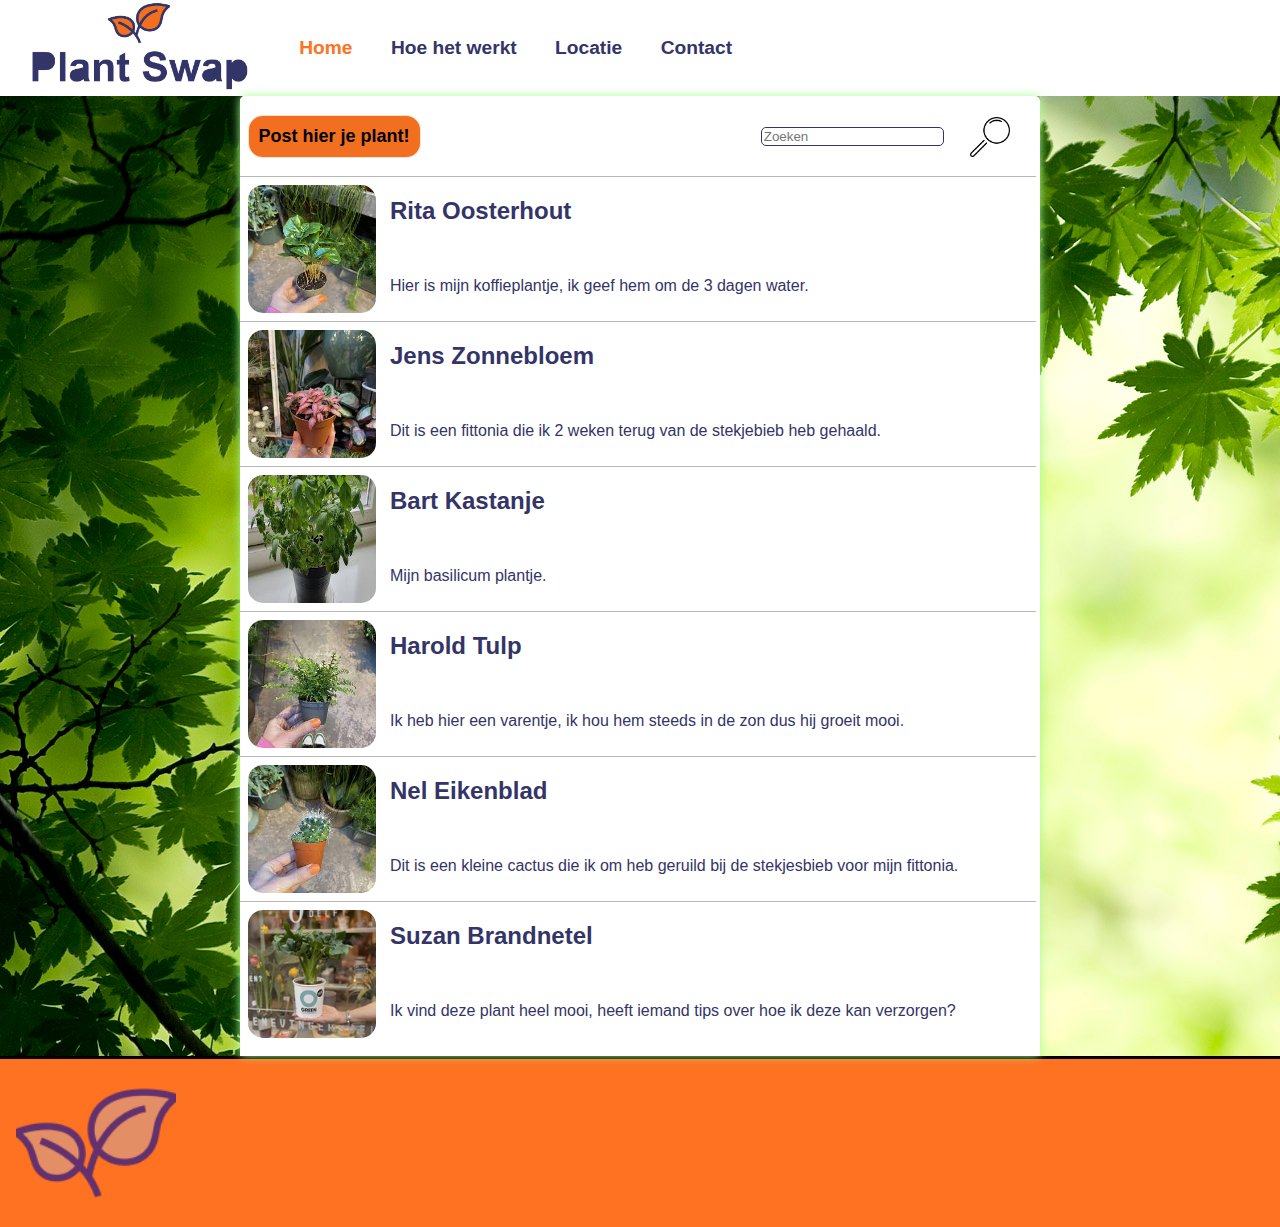
<file: index.html>
<!DOCTYPE html>
<html lang="nl">
  <head>
    <meta charset="UTF-8" />
    <meta http-equiv="X-UA-Compatible" content="IE=edge" />
    <meta name="viewport" content="width=device-width, initial-scale=1.0" />
    <title>Plant Swap</title>
    <link rel="stylesheet" href="styles/home.css" />
    <script src="styles/home.js" defer></script>
    <link rel="icon" href="assets/Logo.png">
  </head>

  <body>
    <main>
      <header>
        <div class="header-links">
          <a
            class="logo"
            href="https://www.buurtcampusoost.nl/s/"
            target="_blank"
          >
            <img src="assets/header1.png" alt="footer" />
          </a>
          <a class="headerb home" href="index.html"> Home </a>
          <a class="headerb meerweten" href="meer-weten.html"> Hoe het werkt</a>
          <a class="headerb locatie" href="locatie.html"> Locatie </a>
          <a class="headerb contact" href="contact.html"> Contact </a>
        </div>

        <!-- <a class="menu">
          <img src="assets/menu.png" alt="menu" />
        </a> -->
      </header>
      <div class="wit-midden-stuk">
        <div class="antwoordlijst">

          <button type="button" class="terug-button">
            <img src="assets/terug" alt="terugknop"></button>
<div class="inputlabel">
          <br>  
          <label for="file">Plaats afbeelding:</label>
          <input type="file">
          <br>
          <label for="text">Plant naam:</label>
          <input type="text">
          <br>
          <label for="text">Voornaam:</label>
          <input type="text">
          <br>
          <label for="text">Achternaam:</label>
          <input type="text">
          <br>
          <label for="Email">Email:</label>
          <input type="Email">
</div>
        </div>

        <div class="bovenste-balk">
          <button type="button" class="post-button">Post hier je plant!</button>

          <form id="form">
            <input type="search" id="query" name="q" placeholder="Zoeken" />
          </form>
          <button type="button" class="zoek-button">
            <img src="assets/zoek-icon.png" alt="zoek-icon" />
          </button>
        </div>

        <div class="deel" ,class="deel-1">
          <img src="assets/plant1.jpg" alt="plant1" />
          <h2>Rita Oosterhout</h2>
          <p>Hier is mijn koffieplantje, ik geef hem om de 3 dagen water.</p>
        </div>
        <div class="deel" ,class="deel-2">
          <img src="assets/plant2.jpg" alt="plant2" />
          <h2>Jens Zonnebloem</h2>
          <p>
            Dit is een fittonia die ik 2 weken terug van de stekjebieb heb
            gehaald.
          </p>
        </div>
        <div class="deel" ,class="deel-3">
          <img src="assets/plant3.jpg" alt="plant3" />
          <h2>Bart Kastanje</h2>
          <p>Mijn basilicum plantje.</p>
        </div>
        <div class="deel" ,class="deel-4">
          <img src="assets/plant4.jpg" alt="plant4" />
          <h2>Harold Tulp</h2>
          <p>
            Ik heb hier een varentje, ik hou hem steeds in de zon dus hij groeit
            mooi.
          </p>
        </div>
        <div class="deel" ,class="deel-5">
          <img src="assets/plant5.jpg" alt="plant5" />
          <h2>Nel Eikenblad</h2>
          <p>
            Dit is een kleine cactus die ik om heb geruild bij de stekjesbieb
            voor mijn fittonia.
          </p>
        </div>
        <div class="deel" ,class="deel-6">
          <img src="assets/plant6.jpg" alt="plant6" />
          <h2>Suzan Brandnetel</h2>
          <p>
            Ik vind deze plant heel mooi, heeft iemand tips over hoe ik deze kan
            verzorgen?
          </p>
        </div>
      </div>

      <footer>
        <img src="assets/Logo.png" alt="logo" />
      </footer>
    </main>
  </body>
</html>
</file>
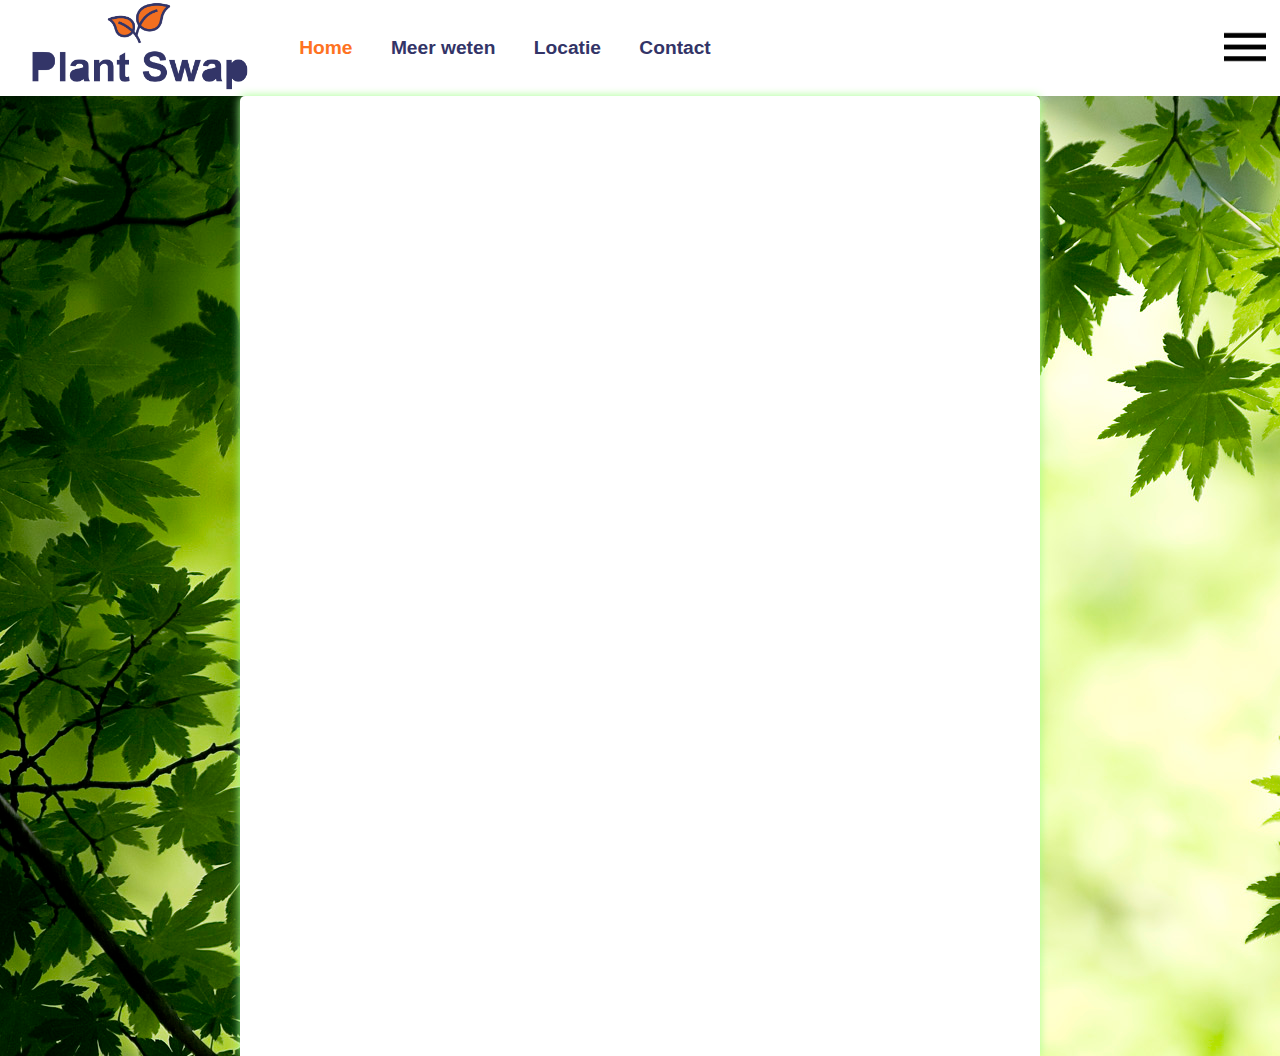
<file: contact.html>
<!DOCTYPE html>
<html lang="nl">
<head>
    <meta charset="UTF-8">
    <meta http-equiv="X-UA-Compatible" content="IE=edge">
    <meta name="viewport" content="width=device-width, initial-scale=1.0">
    <title>De Stekjesbieb</title>
    <link rel="stylesheet" href="./styles/home.css">

</head>

<body>

<main>
    <header>
        <div class="header-links">
        <a class="logo" href="https://www.buurtcampusoost.nl/s/" target="_blank"> 
            <img src="./assets/header1.png" alt="logo">
        </a>
        <a class="headerb home" href="index.html">
            Home
        </a>
        <a class="headerb meerweten" href="meer-weten.html">
            Meer weten
        </a>
        <a class="headerb locatie" href="locatie.html">
            Locatie
        </a>
        <a class="headerb contact" href="contact.html">
            Contact
        </a>  
        </div>
        
        <a class="menu">
            <img src="./assets/menu.png" alt="menu">
        </a>
    
    </header>
    <div class="wit-midden-stuk">

    </div>
</file>
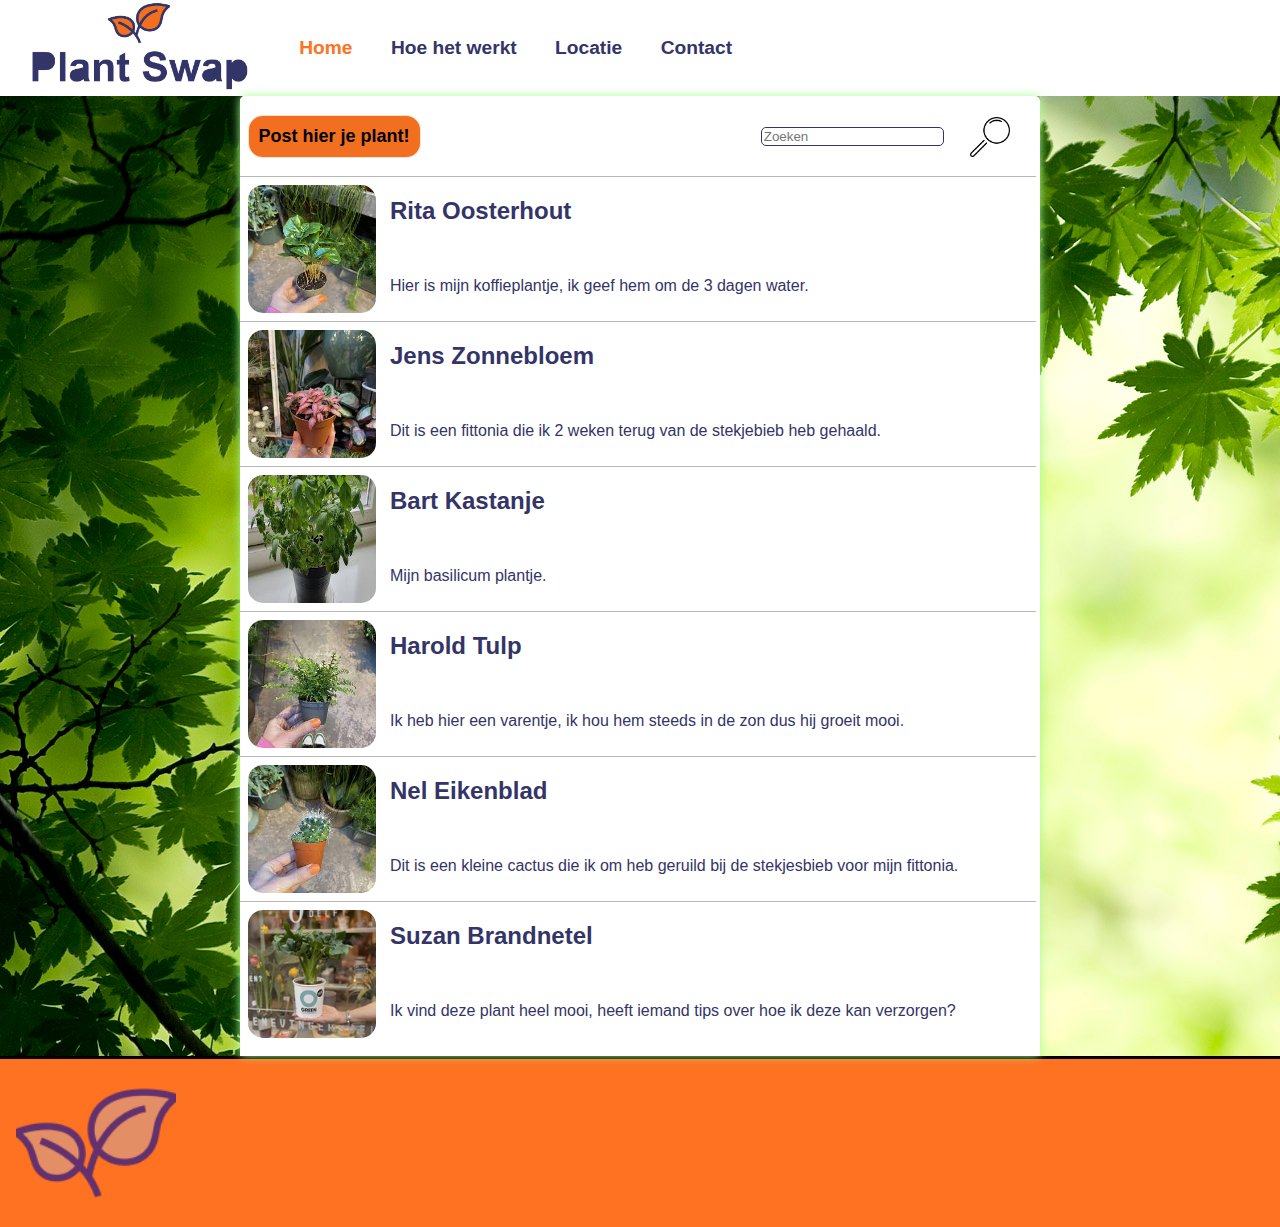
<file: home.html>
<!DOCTYPE html>
<html lang="nl">
  <head>
    <meta charset="UTF-8" />
    <meta http-equiv="X-UA-Compatible" content="IE=edge" />
    <meta name="viewport" content="width=device-width, initial-scale=1.0" />
    <title>Plant Swap</title>
    <link rel="stylesheet" href="styles/home.css" />
    <script src="styles/home.js" defer></script>
    <link rel="icon" href="assets/Logo.png">
  </head>

  <body>
    <main>
      <header>
        <div class="header-links">
          <a
            class="logo"
            href="https://www.buurtcampusoost.nl/s/"
            target="_blank"
          >
            <img src="assets/header1.png" alt="footer" />
          </a>
          <a class="headerb home" href="home.html"> Home </a>
          <a class="headerb meerweten" href="meer-weten.html"> Hoe het werkt</a>
          <a class="headerb locatie" href="locatie.html"> Locatie </a>
          <a class="headerb contact" href="contact.html"> Contact </a>
        </div>

        <!-- <a class="menu">
          <img src="assets/menu.png" alt="menu" />
        </a> -->
      </header>
      <div class="wit-midden-stuk">
        <div class="antwoordlijst">

          <button type="button" class="terug-button">
            <img src="assets/terug" alt="terugknop"></button>
<div class="inputlabel">
          <br>  
          <label for="file">Plaats afbeelding:</label>
          <input type="file">
          <br>
          <label for="text">Plant naam:</label>
          <input type="text">
          <br>
          <label for="text">Voornaam:</label>
          <input type="text">
          <br>
          <label for="text">Achternaam:</label>
          <input type="text">
          <br>
          <label for="Email">Email:</label>
          <input type="Email">
</div>
        </div>

        <div class="bovenste-balk">
          <button type="button" class="post-button">Post hier je plant!</button>

          <form id="form">
            <input type="search" id="query" name="q" placeholder="Zoeken" />
          </form>
          <button type="button" class="zoek-button">
            <img src="assets/zoek-icon.png" alt="zoek-icon" />
          </button>
        </div>

        <div class="deel" ,class="deel-1">
          <img src="assets/plant1.jpg" alt="plant1" />
          <h2>Rita Oosterhout</h2>
          <p>Hier is mijn koffieplantje, ik geef hem om de 3 dagen water.</p>
        </div>
        <div class="deel" ,class="deel-2">
          <img src="assets/plant2.jpg" alt="plant2" />
          <h2>Jens Zonnebloem</h2>
          <p>
            Dit is een fittonia die ik 2 weken terug van de stekjebieb heb
            gehaald.
          </p>
        </div>
        <div class="deel" ,class="deel-3">
          <img src="assets/plant3.jpg" alt="plant3" />
          <h2>Bart Kastanje</h2>
          <p>Mijn basilicum plantje.</p>
        </div>
        <div class="deel" ,class="deel-4">
          <img src="assets/plant4.jpg" alt="plant4" />
          <h2>Harold Tulp</h2>
          <p>
            Ik heb hier een varentje, ik hou hem steeds in de zon dus hij groeit
            mooi.
          </p>
        </div>
        <div class="deel" ,class="deel-5">
          <img src="assets/plant5.jpg" alt="plant5" />
          <h2>Nel Eikenblad</h2>
          <p>
            Dit is een kleine cactus die ik om heb geruild bij de stekjesbieb
            voor mijn fittonia.
          </p>
        </div>
        <div class="deel" ,class="deel-6">
          <img src="assets/plant6.jpg" alt="plant6" />
          <h2>Suzan Brandnetel</h2>
          <p>
            Ik vind deze plant heel mooi, heeft iemand tips over hoe ik deze kan
            verzorgen?
          </p>
        </div>
      </div>

      <footer>
        <img src="assets/Logo.png" alt="logo" />
      </footer>
    </main>
  </body>
</html>
</file>
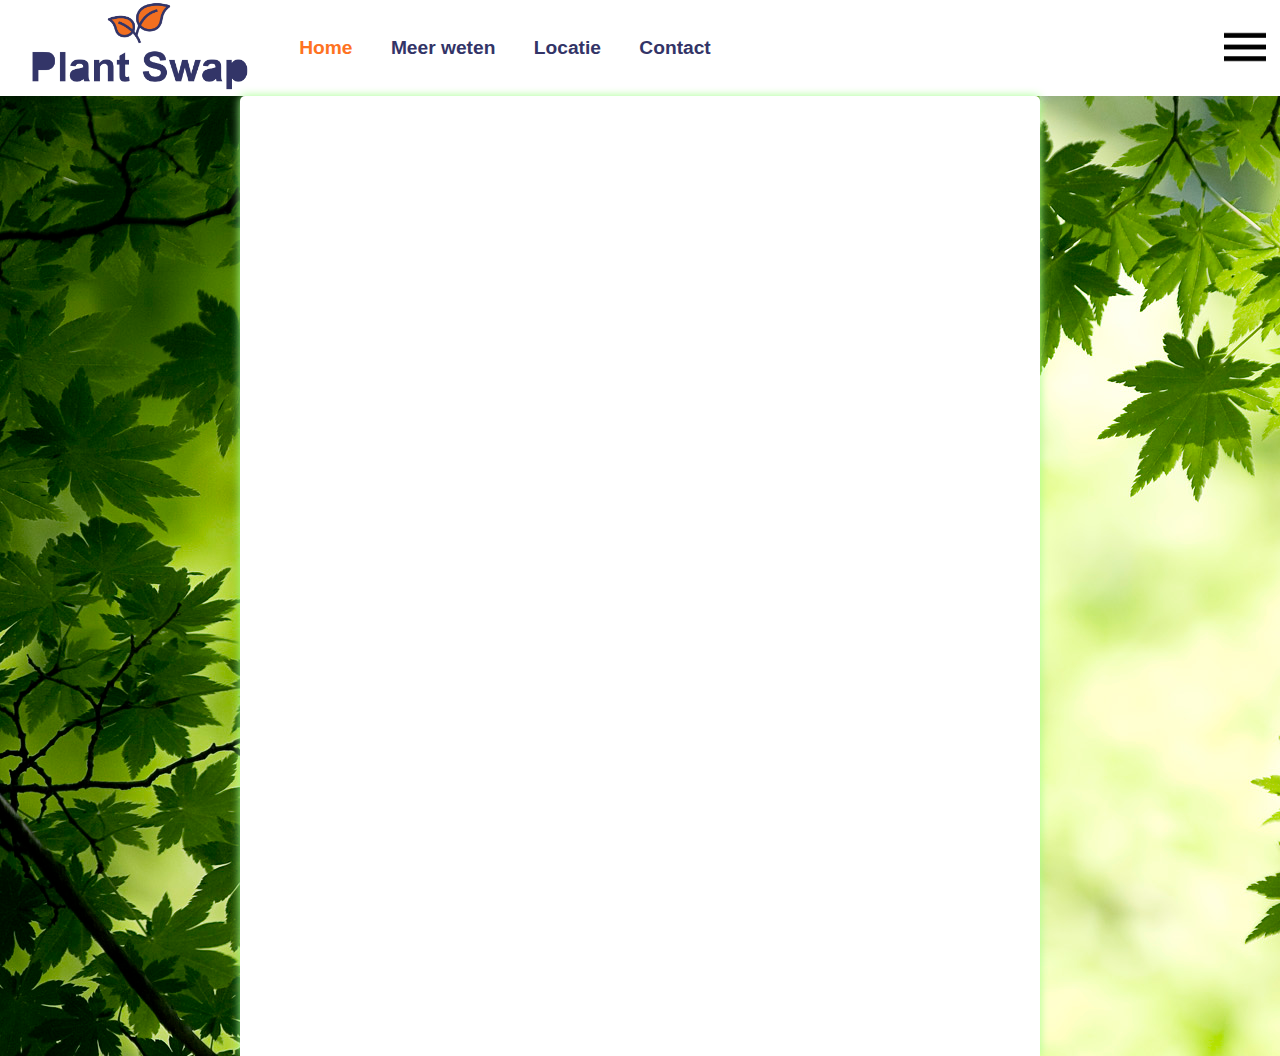
<file: locatie.html>
<!DOCTYPE html>
<html lang="nl">
<head>
    <meta charset="UTF-8">
    <meta http-equiv="X-UA-Compatible" content="IE=edge">
    <meta name="viewport" content="width=device-width, initial-scale=1.0">
    <title>De Stekjesbieb</title>
    <link rel="stylesheet" href="./styles/home.css">

</head>

<body>

<main>
    <header>
        <div class="header-links">
        <a class="logo" href="https://www.buurtcampusoost.nl/s/" target="_blank"> 
            <img src="./assets/header1.png" alt="logo">
        </a>
        <a class="headerb home" href="index.html">
            Home
        </a>
        <a class="headerb meerweten" href="meer-weten.html">
            Meer weten
        </a>
        <a class="headerb locatie" href="locatie.html">
            Locatie
        </a>
        <a class="headerb contact" href="contact.html">
            Contact
        </a>  
        </div>
        
        <a class="menu">
            <img src="./assets/menu.png" alt="menu">
        </a>
    
    </header>
    <div class="wit-midden-stuk">
        <div class="kaart">
           <iframe src="https://www.google.com/maps/embed?pb=!1m18!1m12!1m3!1d2436.760857491861!2d4.994709815237514!3d52.356622456077424!2m3!1f0!2f0!3f0!3m2!1i1024!2i768!4f13.1!3m3!1m2!1s0x47c60ebddba2b29b%3A0x31329a4052666b7e!2sDiemerparklaan%2079%2C%201087%20EB%20Amsterdam!5e0!3m2!1snl!2snl!4v1669977787227!5m2!1snl!2snl" 
        width="600" height="600" margin="50" style="border:0;" allowfullscreen="" loading="lazy" referrerpolicy="no-referrer-when-downgrade"></iframe>
        </div>
    </div>
</file>
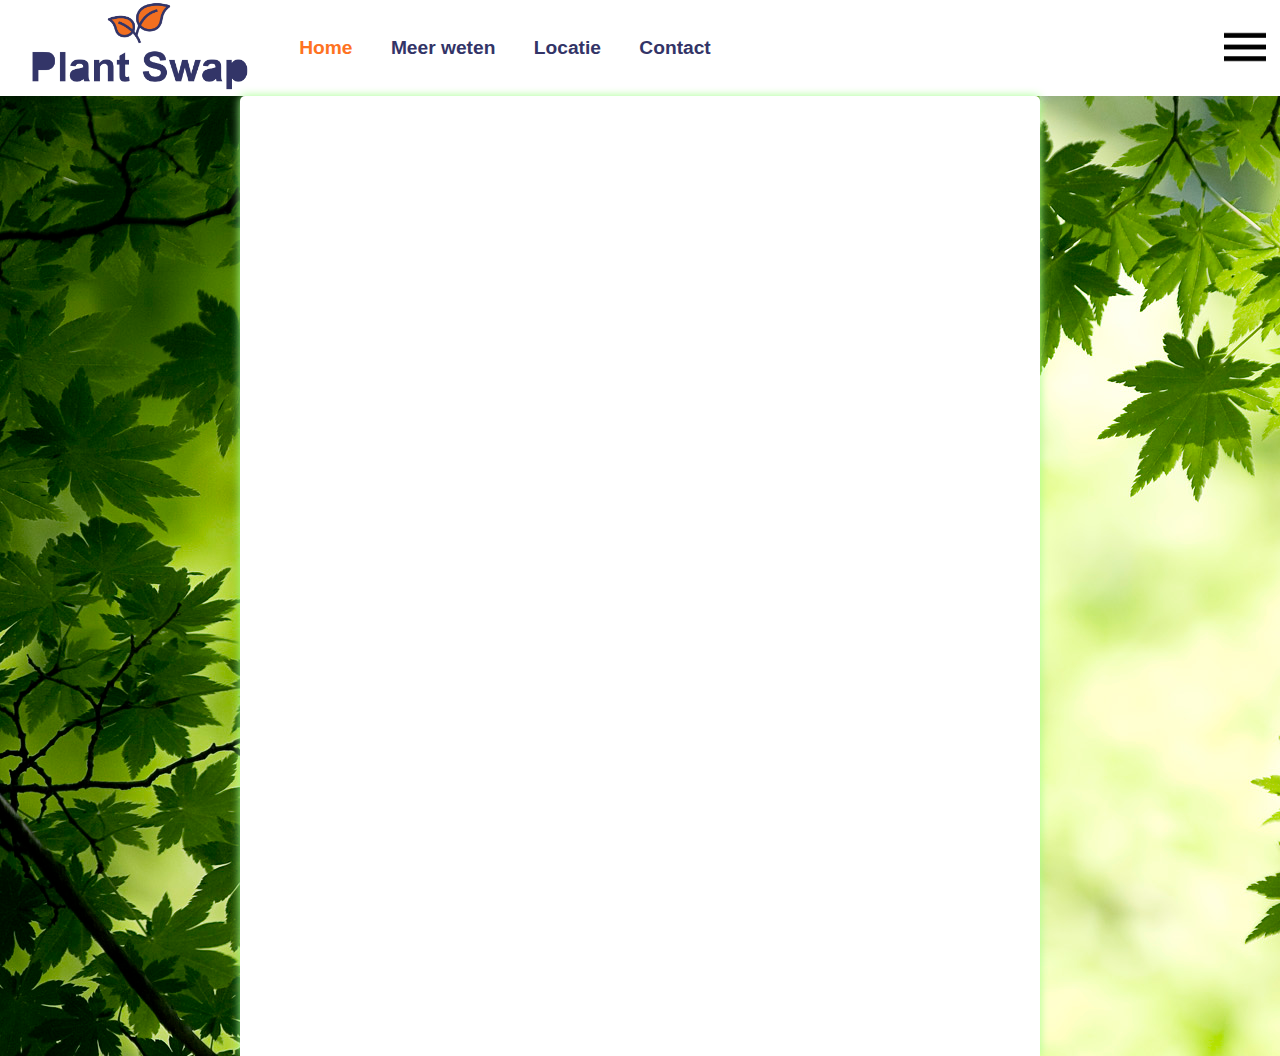
<file: meer-weten.html>
<!DOCTYPE html>
<html lang="nl">
<head>
    <meta charset="UTF-8">
    <meta http-equiv="X-UA-Compatible" content="IE=edge">
    <meta name="viewport" content="width=device-width, initial-scale=1.0">
    <title>De Stekjesbieb</title>
    <link rel="stylesheet" href="./styles/home.css">

</head>

<body>

<main>
    <header>
        <div class="header-links">
        <a class="logo" href="https://www.buurtcampusoost.nl/s/" target="_blank"> 
            <img src="./assets/header1.png" alt="logo">
        </a>
        <a class="headerb home" href="index.html">
            Home
        </a>
        <a class="headerb meerweten" href="meer-weten.html">
            Meer weten
        </a>
        <a class="headerb locatie" href="locatie.html">
            Locatie
        </a>
        <a class="headerb contact" href="contact.html">
            Contact
        </a>  
        </div>
        
        <a class="menu">
            <img src="./assets/menu.png" alt="menu">
        </a>
    
    </header>
    <div class="wit-midden-stuk"> 

    </div>
</file>
<file: styles/home.css>
body {
  margin:0;
}

header{
    background-color: white;
    width:100%;
    height:6em;
    display: flex;
    justify-content:space-between;
    align-items: center;
    z-index: 1000;
}
.header-links{
  display: flex;
  align-items: center;
}
.logo img{
  width: 20em;
  height: auto;
  margin-top: 0 auto;
}

.menu img{
  width: 3em;
  border: 0px solid white ;
  margin-right: 1em;
}


.headerb{
  padding: 1em;
  text-decoration: none; 
  font-size: larger;
}

.headerb:hover{
  transform:scale(1.1);
  transition:0.2s;
  color: #FE7221;
}
.home{
  color: #FE7221;
}

a{
  color: #333467;
  font-weight: bold;
  font-size: 14px;
  font-family:'Arial'
}

p{
  position: absolute;
  margin-top: 100px;
  margin-left: 150px;
  color:#333467;
  font-family:'Arial'
}

h1 {
    text-align:center;
    color: #333467;
    position: relative;
    background-color: rgba(0, 0, 0, 0.8);
    font-family:'Arial'
}

h2{
  padding-left: 150px;
  position: absolute;
  color:#333467;
  font-family:'Arial'
}


.post-button{
  background-color: #F26F20;
  border-radius: 15px;
  padding: 10px;
  display:inline-block;
  font-size: large;
  font-weight: 700;
  border: 1px solid rgba(255, 255, 255, 0.8);
  margin-left: 7.5px;
  display: flex;
  align-items: center;
}

.post-button:hover{
  border: 1.5px solid #F26F20;
  background-color: white;
}

.zoek-button img{
  width: 3em;
  height:3em;
  background-color: white;
  margin-top: 10px;
}

.zoek-button{
  background-color: white;
  border-width: 0;
}

.zoek-button:hover{
  transform: scale(0.95);
  background-color: white;
}


.bovenste-balk img{
  width:3em;
  height:3em;
  margin-right: 20px;
  margin-top: 5px;
}

form{
  margin-left: 20em;
  position: relative;
}

form img{
  width:3em;
  height:3em;
  margin-right: 10px;
  margin-top: 30px;
}


main{
    background-image: url("../assets/achtergrond.jpg"); 
    width:100%;
    height: auto;
    position: absolute;
}
  

.wit-midden-stuk{
  width:50em;
  height:60em;
  background-color: white;
  margin: 0 auto;
  box-shadow: 0 0 10px rgb(164, 255, 142);
  z-index: 99;
  border-top-right-radius:5px ;
  border-top-left-radius:5px ;
  position: relative;
}

.bovenste-balk{
  width: 99.5%;
  height:5em;
  background-color: rgb(255, 255, 255);
  border-bottom: 0px;
  vertical-align: baseline;
  display: flex;
  justify-content: space-between;
  align-items: center;
  border-top-left-radius:5px ;
  border-top-right-radius:5px ;

}


.deel{
  background-color: rgb(255, 255, 255);
  width:99.5%;
  height:9em;
  border-top: 1px solid rgb(184, 184, 184);
  display: inline-flex;
  position: relative;

}

.deel img{
  width: 8em;
  height: 8em;
  align-items: center;
  margin: 7.5px;
  border-radius: 15px;
  z-index: 100;
  transition: 0.5s;
  position: relative;
}

.deel img:focus{
  transform: scale(2.0);
  margin-left: 20em;
  transition: 1.5s;
  border-radius: 0%;
  border:1px solid black;
}
.deel img:hover{
  transform:scale(1.1);
  transition:0.2s;
}
.deel6{
  border: 2px;
  border-bottom: 2px solid black;
}

.antwoordlijst{
  width:50rem;
  height:60rem;
  background-color: white;
  margin-bottom: 60em;
  box-shadow: 0 0 10px rgb(164, 255, 142);
  display: flex;
  z-index: 200;
  border-top-right-radius:5px ;
  border-top-left-radius:5px ;
  display: none;
  position: absolute;
  color: #333568;
  font-family:'Arial';
  font-size: large;
  font-weight: 700;
  position: relative;
}

.inputlabel{
  display: flex;
  justify-content: center;
  flex-direction: column;
  padding: 10px 10px;
  margin: 8px 0;
  box-sizing: border-box;
  border-radius: 5px;
  resize: none;
  position: relative;
}

input{
  border: 1px solid  #333467;
  border-radius: 5px;
  margin: 0;
  
}

.antwoordlijst.wel-relevant {
  display: block;
}

.terug-button img{
  width: 2em;
}
.terug-button:hover img{
  border: 1px solid #333467;
  margin: -1px;
  border-radius: 50%;
}
.terug-button{
  background-color: white;
  border:0px solid white;
  padding: 2em;
}

label{
  margin: 1em;
}


footer{
  background-color: #FE7221;
  display: flex;
  align-self: center;
  border-top: 3px solid black;
  
}

footer img{
  margin-left: 1em;
  width: 10em;
}






@media only screen and (max-width: 480px) {
  header{
    width: 100%;
  }
header img{
  width: 10em;
}

  h1{
    font-size: 10px;
  }
  
  
  .meerweten, .locatie, .contact{
      display: none;
  }
  .menu{
    size:50em;
  }



}
</file>
